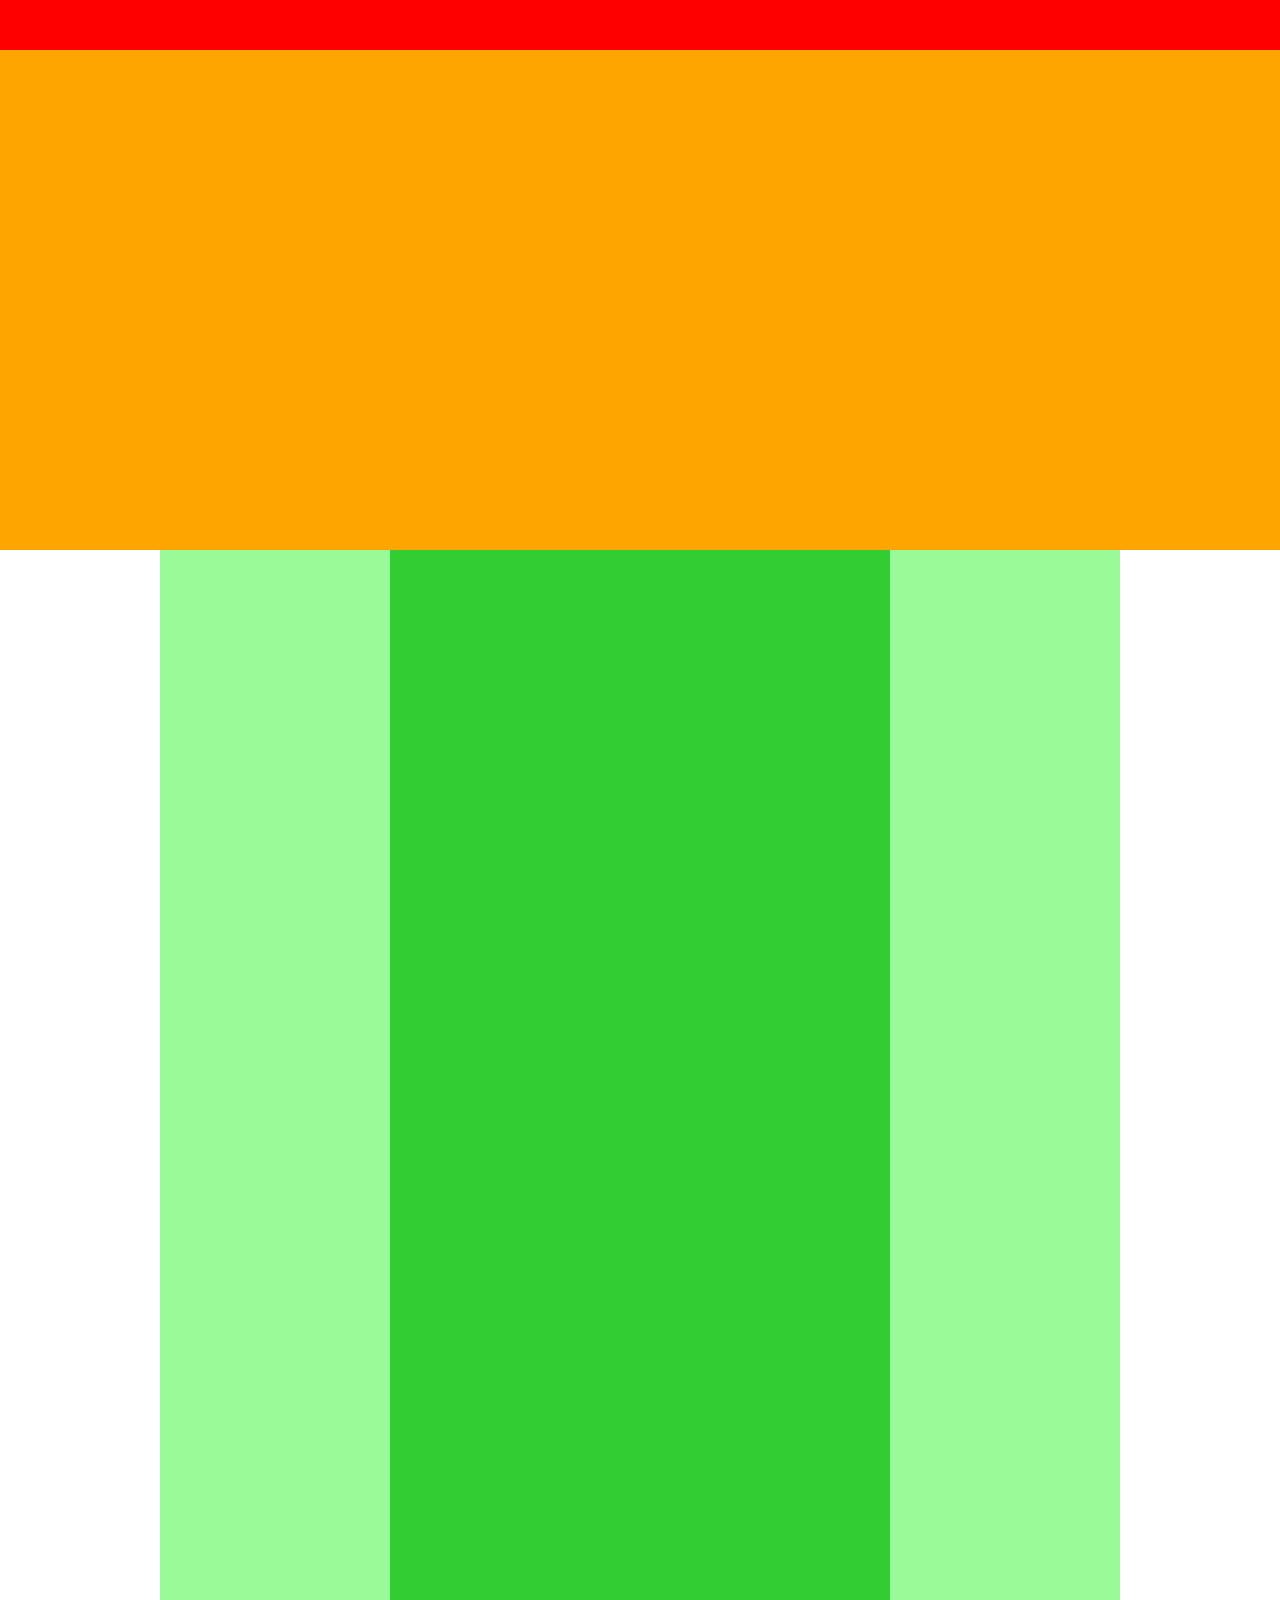
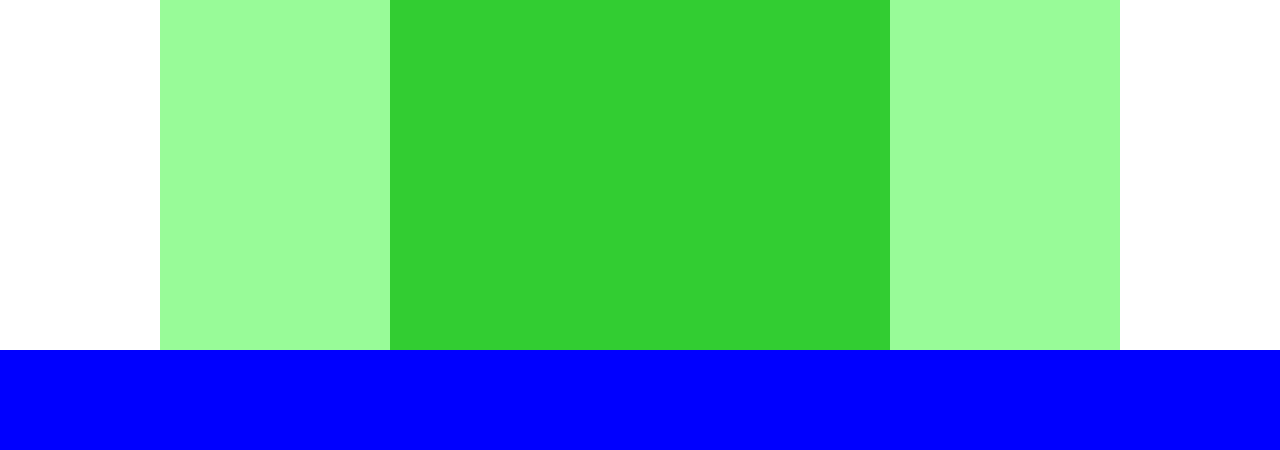
<file: chapter4/chapter4_answer/index.html>
<!DOCTYPE html>
<html lang="ja">
  <head>
    <meta charset="UTF-8" />
    <title>4章演習</title>
    <link rel="stylesheet" href="style.css" />
  </head>
  <body>
    <!-- header用のdiv -->
    <div class="header"></div>

    <!-- main-visual用のdiv -->
    <div class="main-visual"></div>

    <!-- main用のdiv -->
    <div class="main">
      <div class="sidebar-left"></div>
      <div class="blog"></div>
      <div class="sidebar-right"></div>
    </div>

    <!-- footer用のdiv -->
    <div class="footer"></div>
  </body>
</html>
</file>
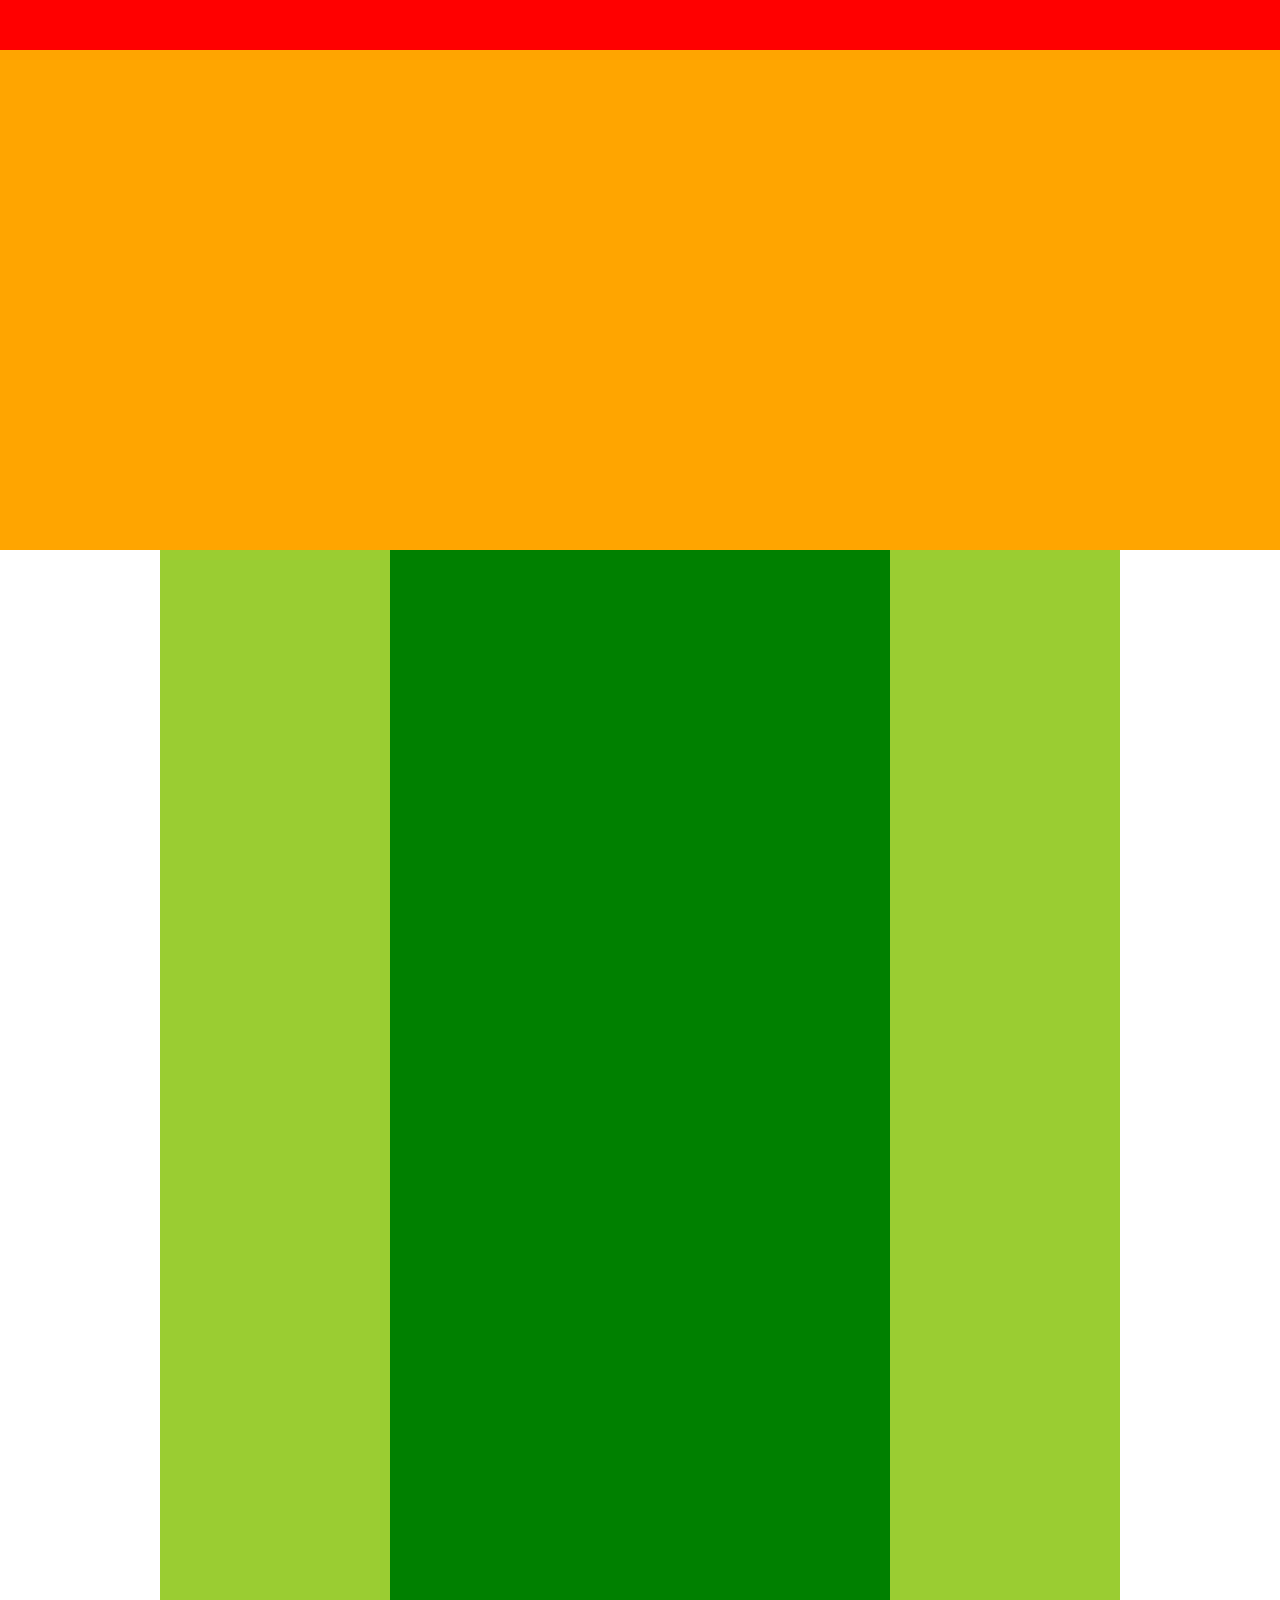
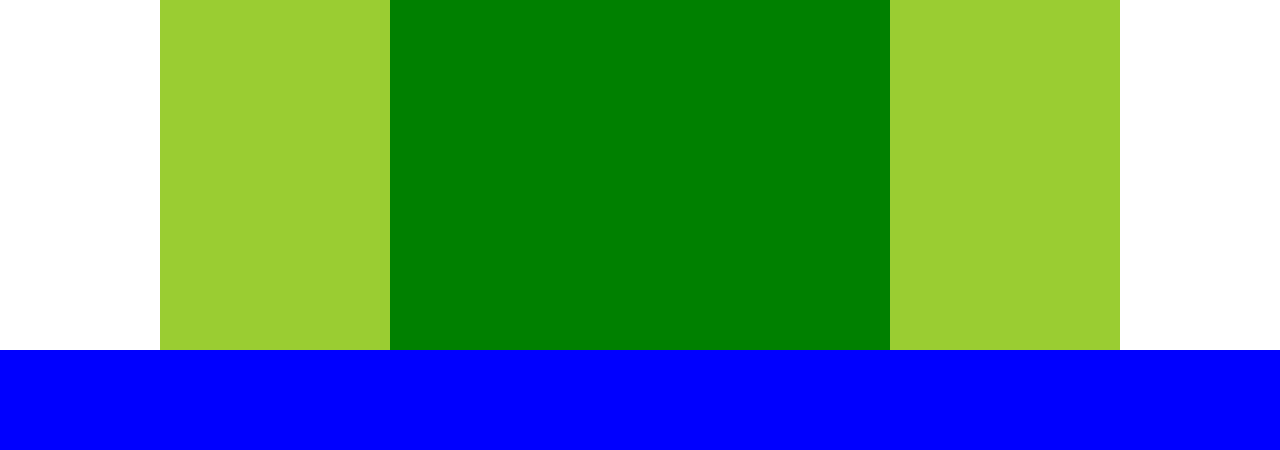
<file: chapter4/my code/index.html>
<!DOCTYPE html>
<html lang="ja">
  <head>
    <meta charset="UTF-8" />
    <!-- CSSファイルの読み込み -->
    <link rel="stylesheet" href="style.css" />
    <title>chapter4</title>
  </head>

  <body>

    <div class="header"></div>

    <div class="main-visual"></div>

    <div class="main">
      <div class="sidebar-left"></div>
      <div class="blog"></div>
      <div class="sidebar-right"></div>
    </div>

    <div class="footer"></div>

  </body>
</html>
</file>
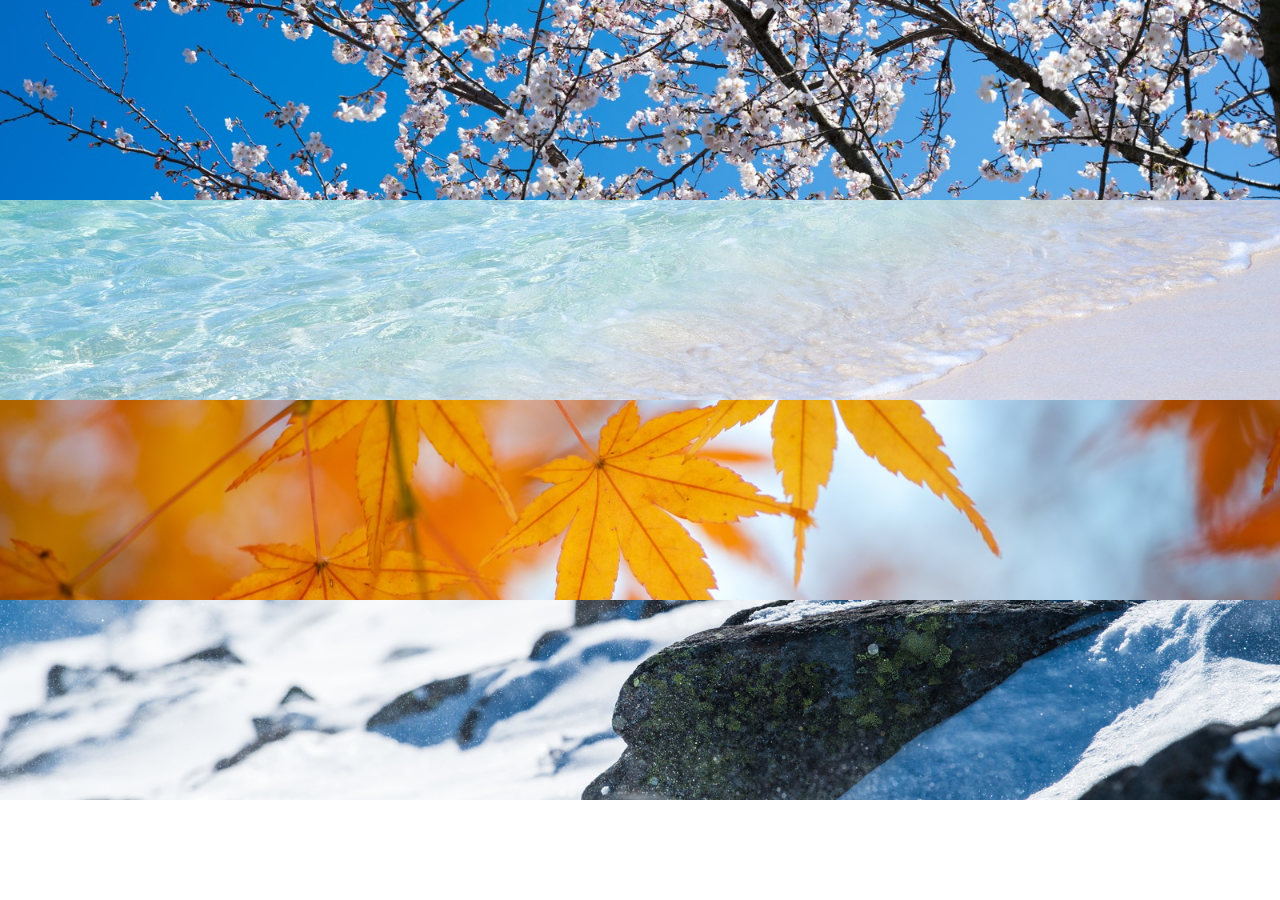
<file: chapter6/chapter6_answer/index.html>
<!DOCTYPE html>
<html lang="ja">
  <head>
    <meta charset="UTF-8" />
    <title>6章演習</title>
    <link rel="stylesheet" href="style.css" />
  </head>
  <body>
    <div class="box1"></div>

    <div class="box2"></div>

    <div class="box3"></div>

    <div class="box4"></div>
  </body>
</html>
</file>
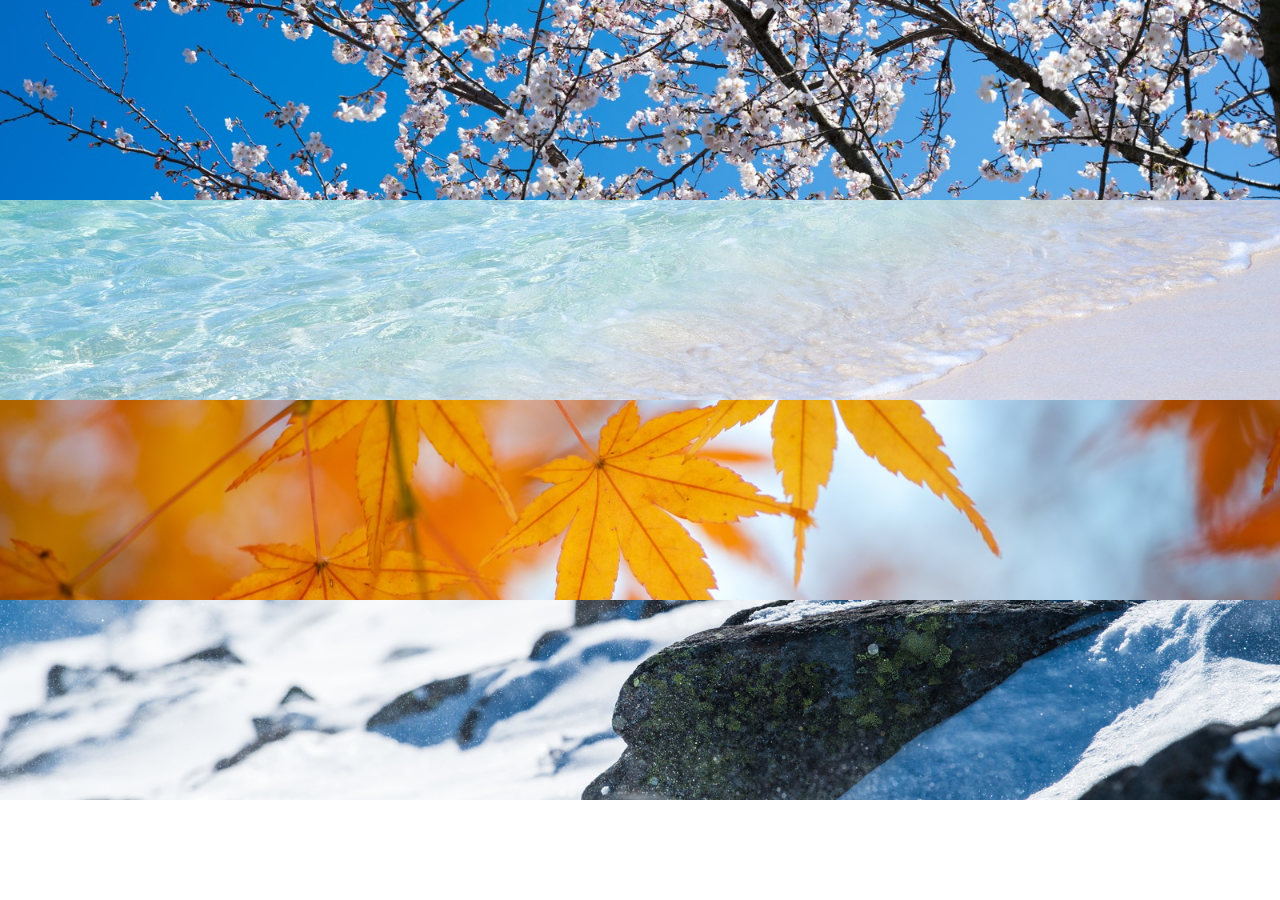
<file: chapter6/mycode/index.html>
<!DOCTYPE html>
<html lang="ja">
  <head>
    <meta charset="UTF-8" />
    <!-- CSSファイルの読み込み -->
    <link rel="stylesheet" href="style.css" />
    <title>chapter6</title>
  </head>

  <body>
   <div class="box1"></div>
   <div class="box2"></div>
   <div class="box3"></div>
   <div class="box4"></div>
  </body>
</html>
</file>
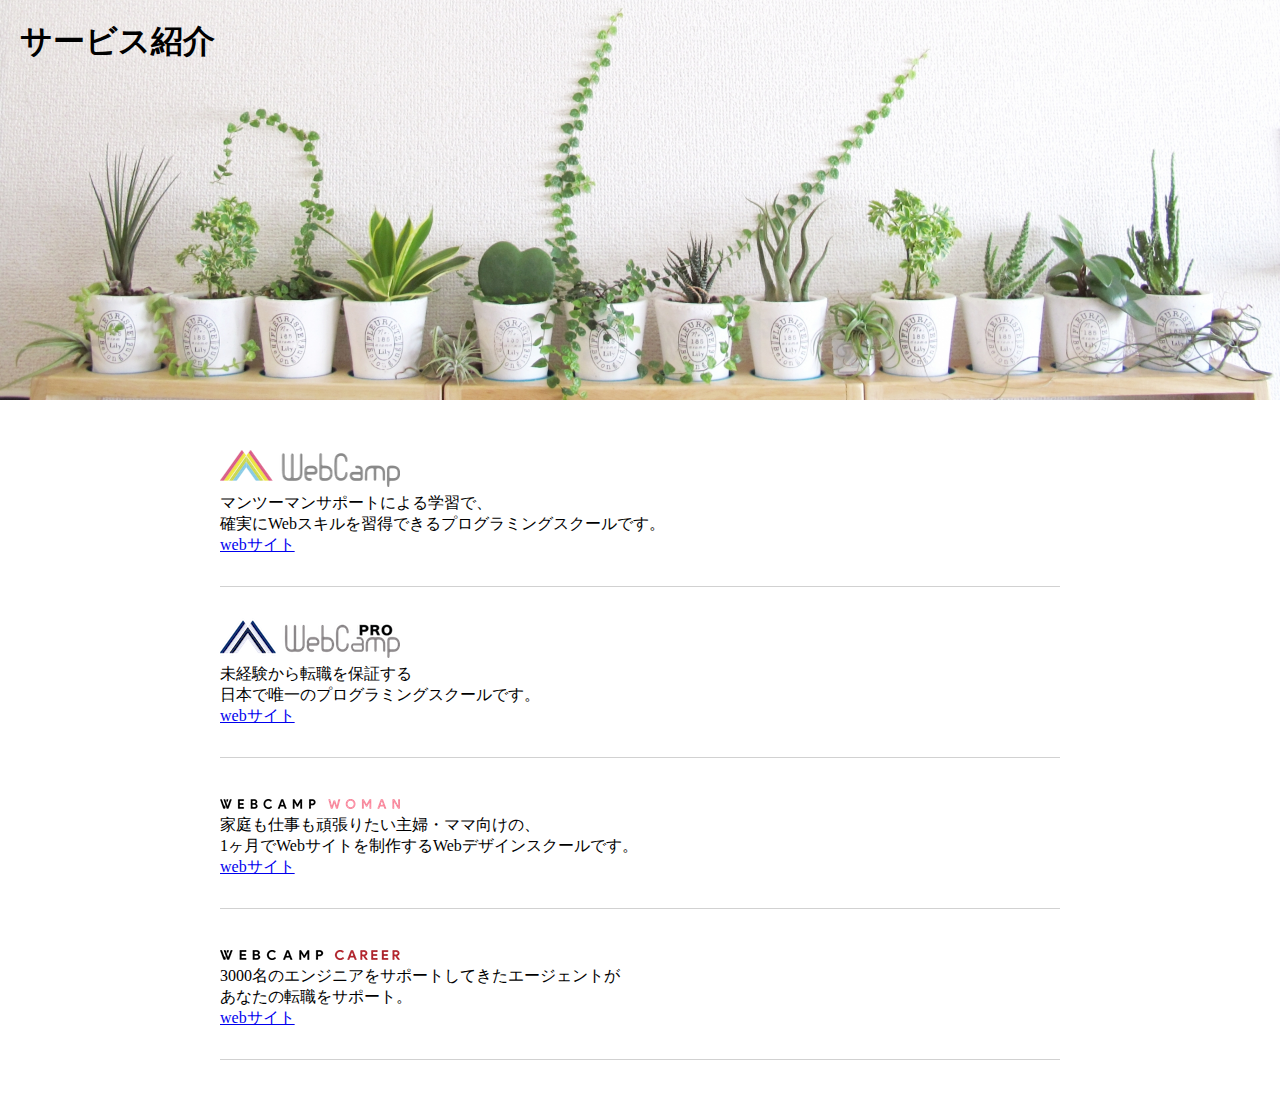
<file: chapter7/chapter7_answer/index.html>
<!DOCTYPE html>
<html lang="ja">
  <head>
    <meta charset="UTF-8" />
    <title>7章演習</title>
    <link rel="stylesheet" href="style.css" />
  </head>
  <body>
    <section class="main-visual">
      <h1 class="headline">サービス紹介</h1>
    </section>
    <main>
      <section class="service1">
        <h2><img src="img/wc-logo.png" alt="ロゴ" /></h2>
        <p>
          マンツーマンサポートによる学習で、<br />確実にWebスキルを習得できるプログラミングスクールです。
        </p>
        <a href="https://web-camp.io/">webサイト</a>
      </section>

      <section class="service2">
        <h2><img src="img/wcp-logo.png" alt="ロゴ" /></h2>
        <p>
          未経験から転職を保証する<br />日本で唯一のプログラミングスクールです。
        </p>
        <a href="http://web-camp.io/pro/">webサイト</a>
      </section>

      <section class="service3">
        <h2><img src="img/wcw-logo.png" alt="ロゴ" /></h2>
        <p>
          家庭も仕事も頑張りたい主婦・ママ向けの、<br />1ヶ月でWebサイトを制作するWebデザインスクールです。
        </p>
        <a href="http://web-camp.io/woman/">webサイト</a>
      </section>

      <section class="service4">
        <h2><img src="img/wcc-logo.png" alt="ロゴ" /></h2>
        <p>
          3000名のエンジニアをサポートしてきたエージェントが<br />あなたの転職をサポート。
        </p>
        <a href="http://web-camp.io/career/">webサイト</a>
      </section>
    </main>
  </body>
</html>
</file>
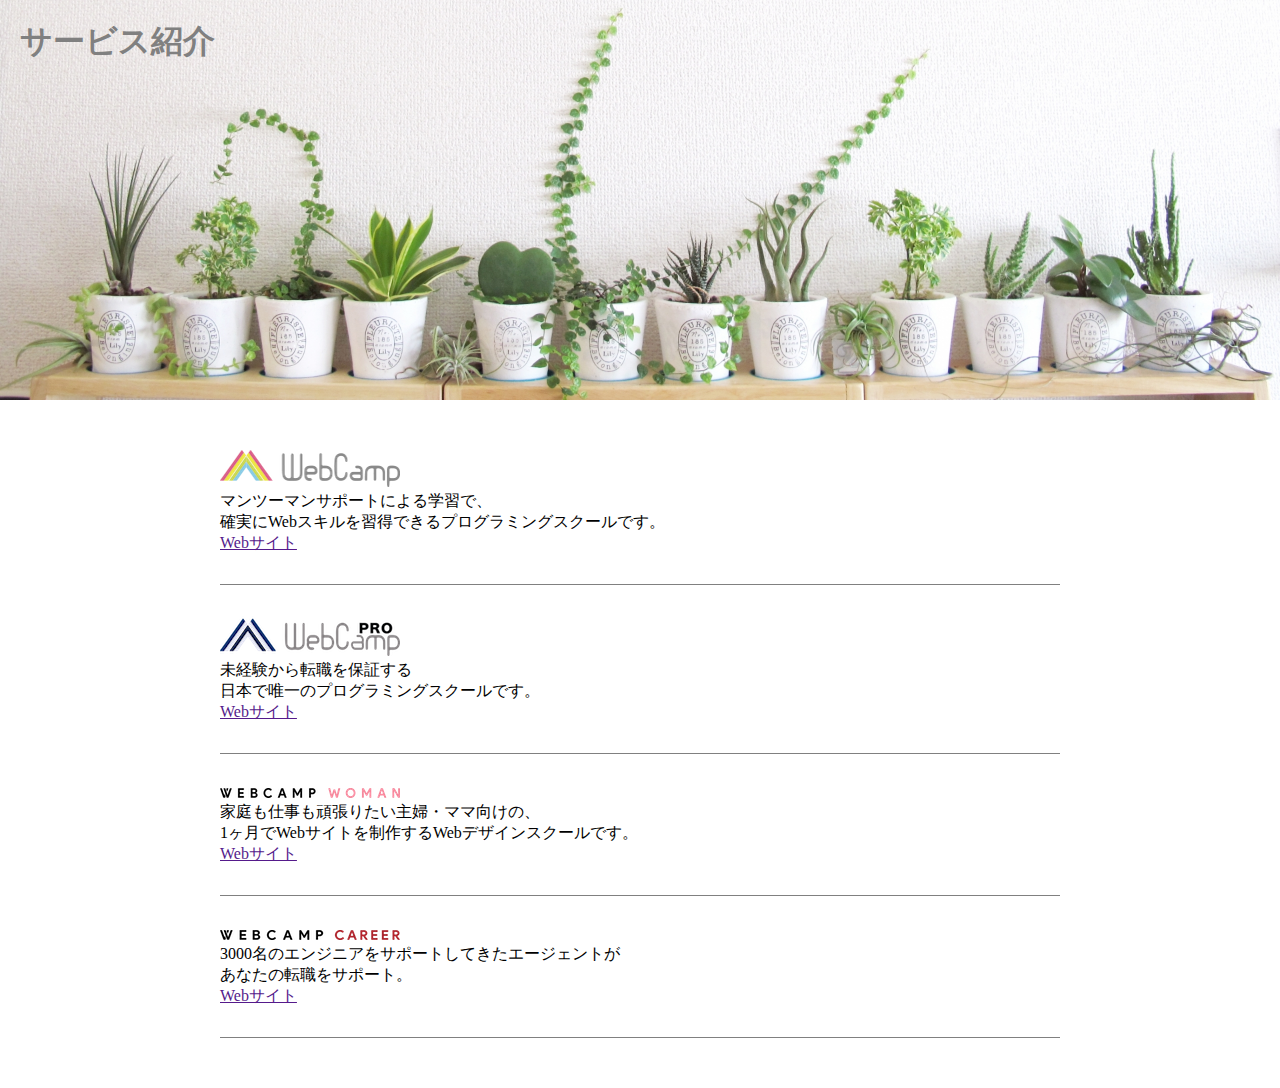
<file: chapter7/mycode/index.html>
<!DOCTYPE html>
<html lang="ja">
  <head>
    <meta charset="UTF-8" />
    <!-- CSSファイルの読み込み -->
    <link rel="stylesheet" href="style.css" />
    <title>chapter7</title>
  </head>

  <body>
    <header class="header-top">
      <h1 class="header-title">サービス紹介</h1>
    </header>

    <div class="boxes">

      <div class="item-box">
        <img src="img/wc-logo.png" alt="" class="">
        <p class="box-text">
          マンツーマンサポートによる学習で、<br>確実にWebスキルを習得できるプログラミングスクールです。
        </p>
        <a href="">
          Webサイト
        </a>
      </div>

      <div class="item-box">
        <img src="img/wcp-logo.png" alt="" class="">
        <p class="box-text">
          未経験から転職を保証する<br>日本で唯一のプログラミングスクールです。
        </p>
        <a href="">
          Webサイト
        </a>
      </div>

      <div class="item-box">
        <img src="img/wcw-logo.png" alt="" class="">
        <p class="box-text">
          家庭も仕事も頑張りたい主婦・ママ向けの、<br>1ヶ月でWebサイトを制作するWebデザインスクールです。
        </p>
        <a href="">
          Webサイト
        </a>
      </div>

      <div class="item-box">
        <img src="img/wcc-logo.png" alt="" class="">
        <p class="box-text">
          3000名のエンジニアをサポートしてきたエージェントが<br>あなたの転職をサポート。
        </p>
        <a href="">
          Webサイト
        </a>
      </div>

    </div>

    <footer></footer>
  </body>
</html>
</file>
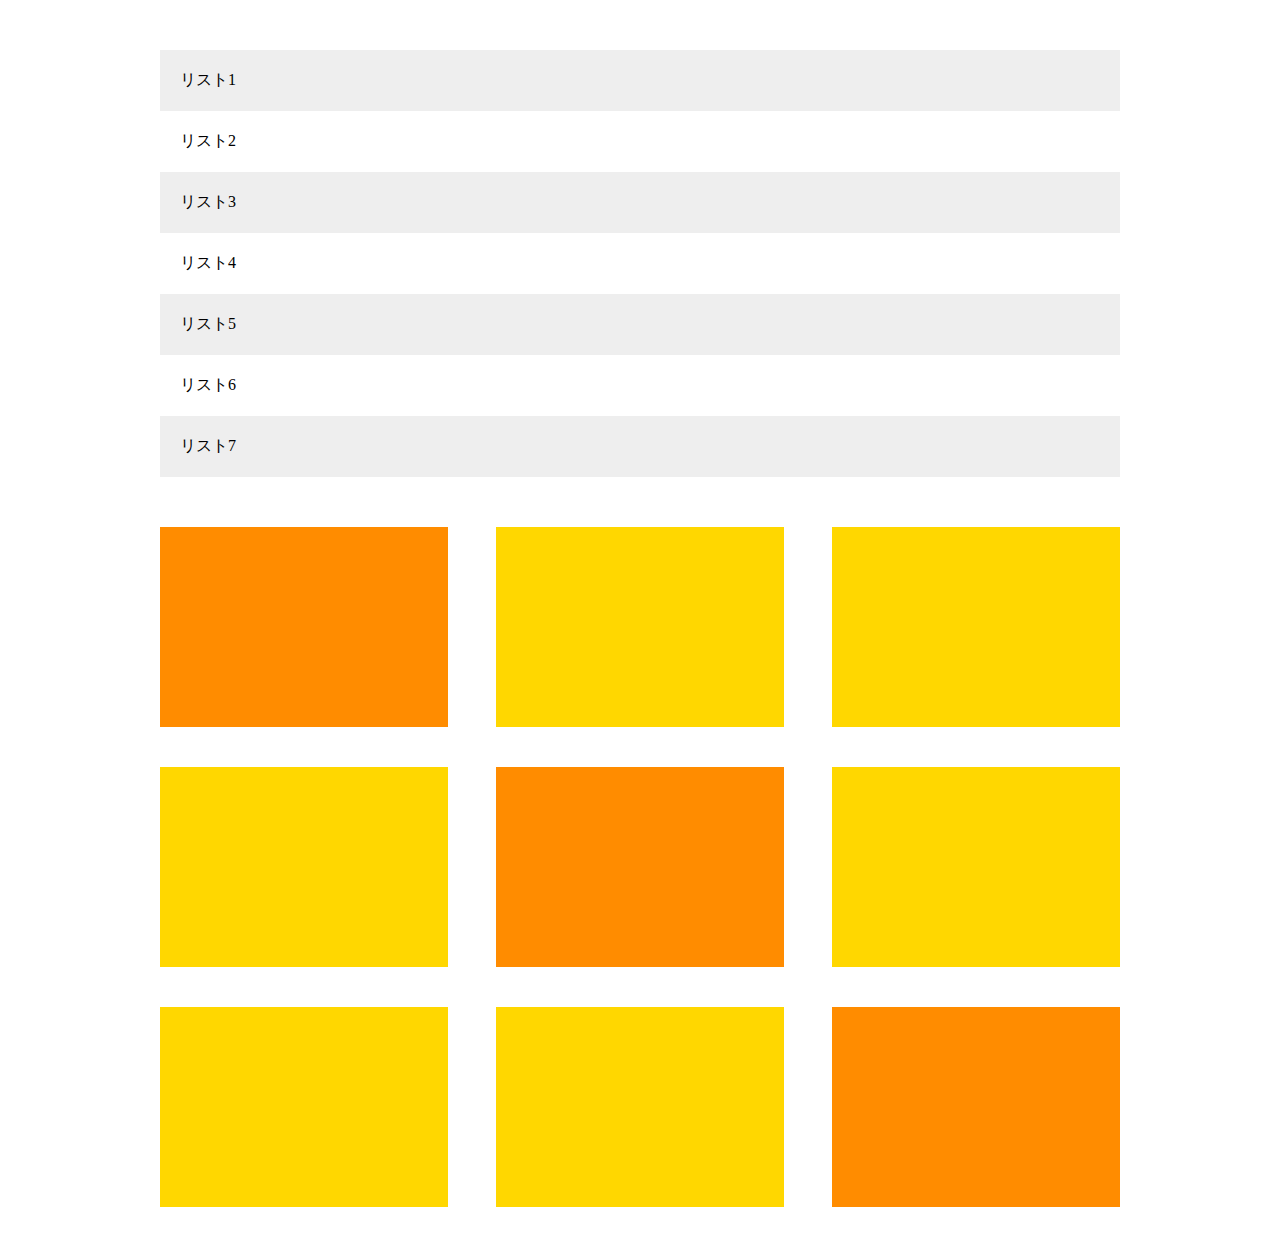
<file: chapter8/chapter8_answer/index.html>
<!DOCTYPE html>
<html lang="ja">
  <head>
    <meta charset="UTF-8" />
    <title>8章演習</title>
    <link rel="stylesheet" href="style.css" />
  </head>
  <body>
    <main>
      <ul class="item-list">
        <li class="item">リスト1</li>
        <li class="item">リスト2</li>
        <li class="item">リスト3</li>
        <li class="item">リスト4</li>
        <li class="item">リスト5</li>
        <li class="item">リスト6</li>
        <li class="item">リスト7</li>
      </ul>

      <div class="box-list">
        <div class="box"></div>
        <div class="box"></div>
        <div class="box"></div>
        <div class="box"></div>
        <div class="box"></div>
        <div class="box"></div>
        <div class="box"></div>
        <div class="box"></div>
        <div class="box"></div>
      </div>
    </main>
  </body>
</html>
</file>
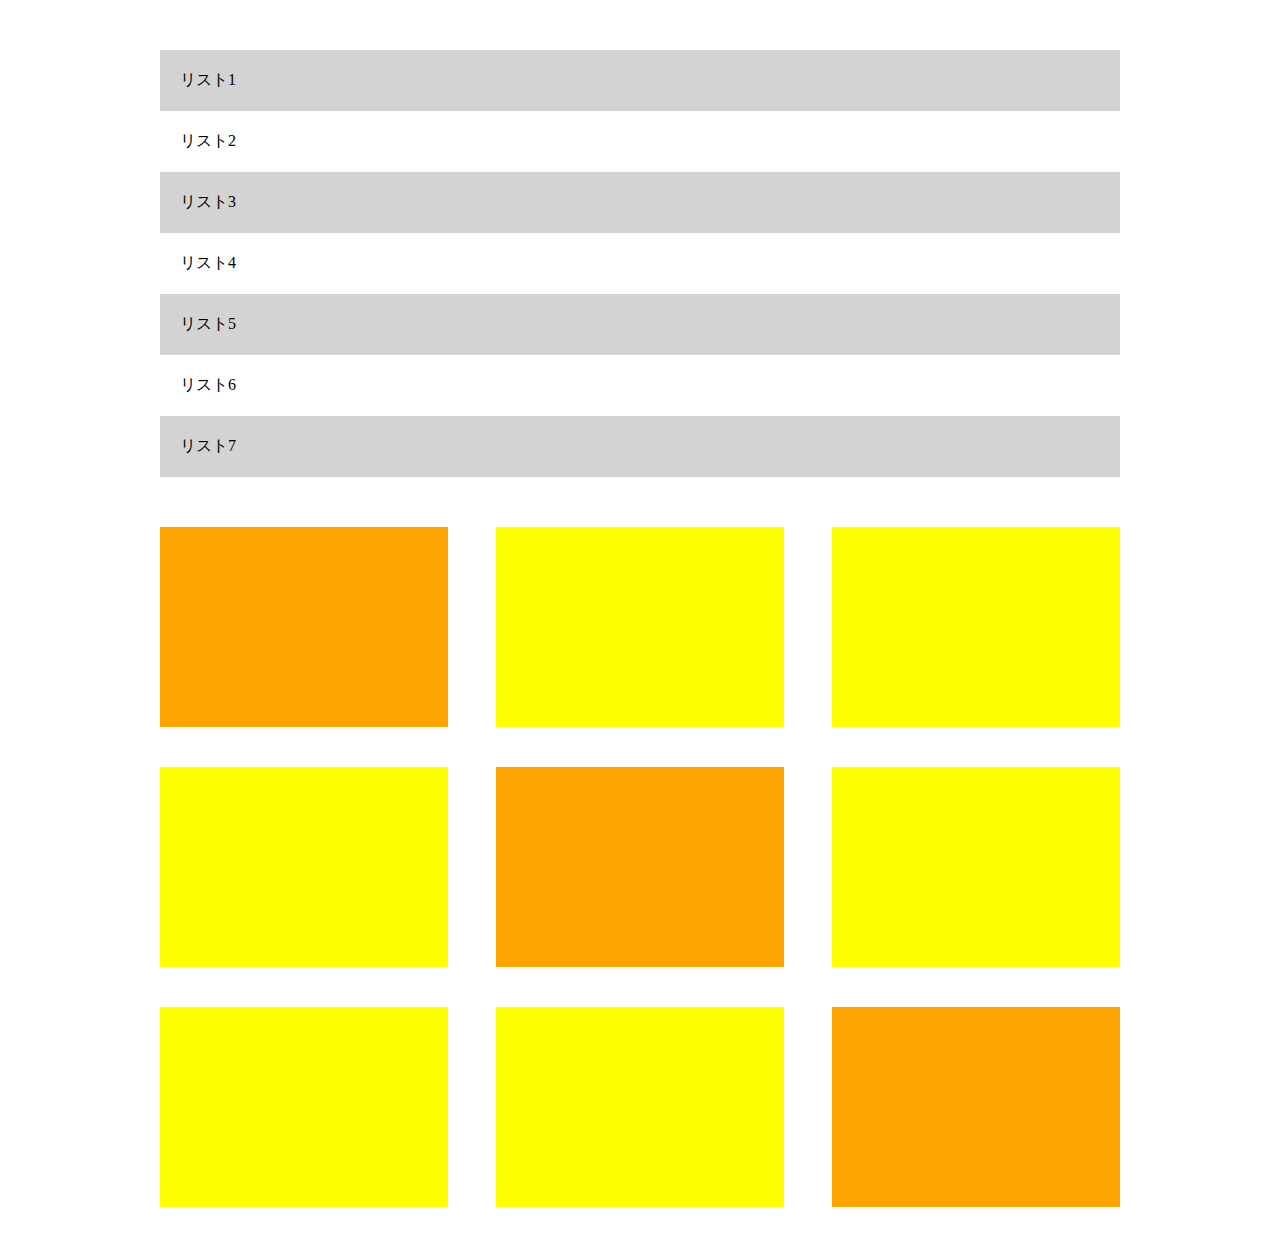
<file: chapter8/mycode/index.html>
<!DOCTYPE html>
<html lang="ja">

<head>
  <meta charset="UTF-8" />
  <!-- CSSファイルの読み込み -->
  <link rel="stylesheet" href="style.css" />
  <title>chapter8</title>
</head>

<body>
  <main>
    <ul class="item-list">
      <li class="item">リスト1</li>
      <li class="item">リスト2</li>
      <li class="item">リスト3</li>
      <li class="item">リスト4</li>
      <li class="item">リスト5</li>
      <li class="item">リスト6</li>
      <li class="item">リスト7</li>
    </ul>

    <div class="boxes">
      <div class="box"></div>
      <div class="box"></div>
      <div class="box"></div>
      <div class="box"></div>
      <div class="box"></div>
      <div class="box"></div>
      <div class="box"></div>
      <div class="box"></div>
      <div class="box"></div>
    </div>
  </main>
</body>

</html>
</file>
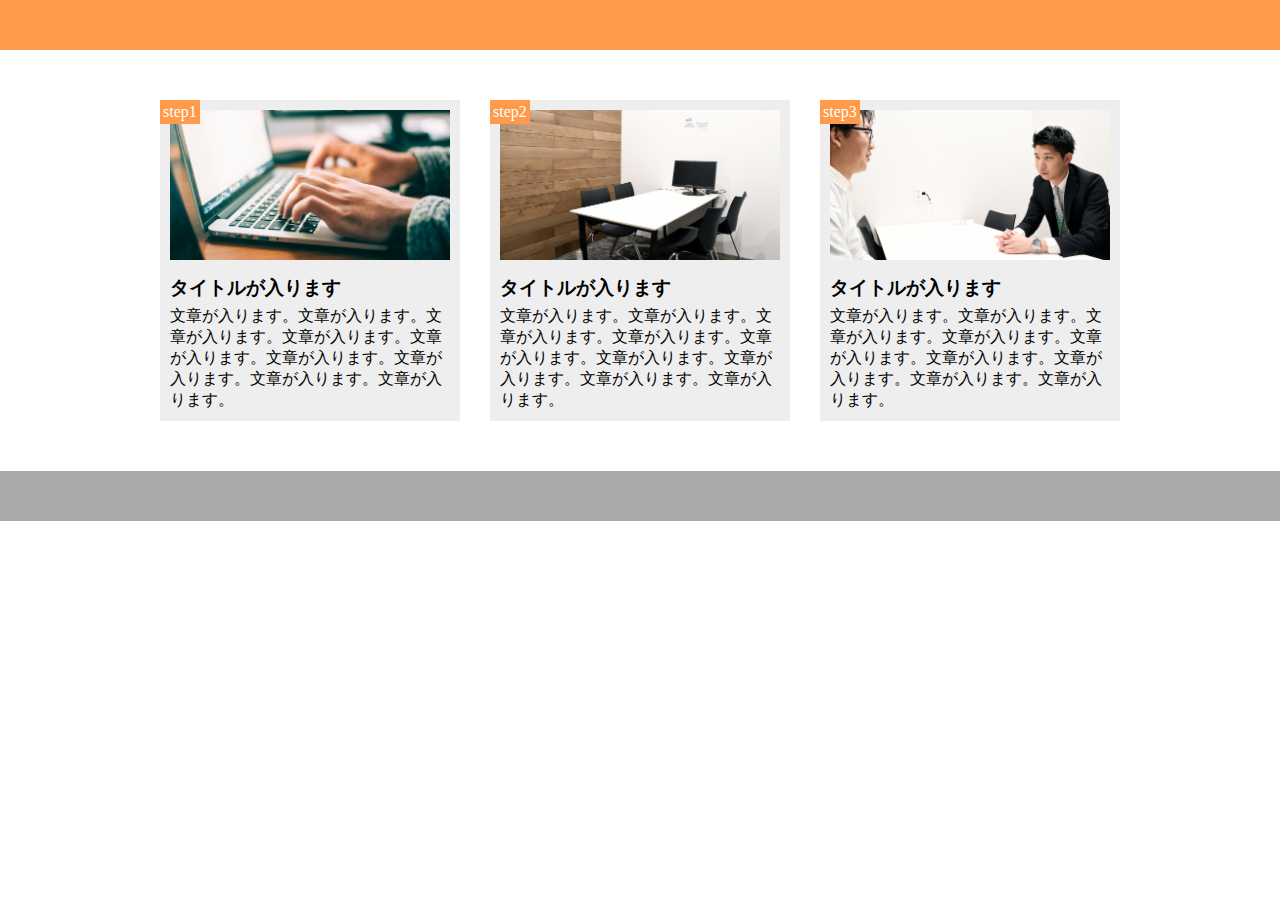
<file: chapter9/chapter9_answer/index.html>
<!DOCTYPE html>
<html lang="ja">
  <head>
    <meta charset="UTF-8" />
    <title>9章演習</title>
    <link rel="stylesheet" href="style.css" />
  </head>
  <body>
    <header></header>
    <main>
      <div class="step-box">
        <div class="step-img1"></div>
        <span class="step-num">step1</span>
        <h3 class="title">タイトルが入ります</h3>
        <p class="text">
          文章が入ります。文章が入ります。文章が入ります。文章が入ります。文章が入ります。文章が入ります。文章が入ります。文章が入ります。文章が入ります。
        </p>
      </div>

      <div class="step-box">
        <div class="step-img2"></div>
        <span class="step-num">step2</span>
        <h3 class="title">タイトルが入ります</h3>
        <p class="text">
          文章が入ります。文章が入ります。文章が入ります。文章が入ります。文章が入ります。文章が入ります。文章が入ります。文章が入ります。文章が入ります。
        </p>
      </div>

      <div class="step-box">
        <div class="step-img3"></div>
        <span class="step-num">step3</span>
        <h3 class="title">タイトルが入ります</h3>
        <p class="text">
          文章が入ります。文章が入ります。文章が入ります。文章が入ります。文章が入ります。文章が入ります。文章が入ります。文章が入ります。文章が入ります。
        </p>
      </div>
    </main>
    <footer></footer>
  </body>
</html>
</file>
<file: chapter4/chapter4_answer/style.css>
* {
  margin: 0;
  padding: 0;
  box-sizing: border-box;
}

.main-visual {
  width: 100%;
  height: 500px;
  background-color: orange;
}

.header {
  width: 100%;
  height: 50px;
  background-color: red;
}

.main {
  width: 960px;
  margin: 0 auto;
  display: flex;
  justify-content: center;
}

.sidebar-left {
  width: 230px;
  height: 1400px;
  background-color: palegreen;
}

.blog {
  width: 500px;
  height: 1400px;
  background-color: limegreen;
}

.sidebar-right {
  width: 230px;
  height: 1400px;
  background-color: palegreen;
}

.footer {
  width: 100%;
  height: 100px;
  background-color: blue;
}
</file>
<file: chapter4/my code/style.css>
* {
  margin: 0;
  padding: 0;
  box-sizing: border-box;
}

.header {
  width: 100%;
  height: 50px;
  background-color: red;
}

.main-visual {
  width: 100%;
  height: 500px;
  background-color: orange;
}

.main {
  width: 960px;
  height: 1400px;
  background-color: white;
  display: flex;
  justify-content: center;
  margin: 0 auto;
}

.sidebar-left {
  width: 230px;
  height: 1400px;
  background-color: yellowgreen;
}

.blog {
  width: 500px;
  height: 1400px;
  background-color: green;
}

.sidebar-right {
  width: 230px;
  height: 1400px;
  background-color: yellowgreen;
}

.footer {
  width: 100%;
  height: 100px;
  background-color: blue;
}
</file>
<file: chapter6/chapter6_answer/style.css>
* {
  margin: 0;
  padding: 0;
  box-sizing: border-box;
}

.box1 {
  height: 200px;
  background-image: url(img/box1.jpg);
  background-size: cover;
  background-position: center;
}

.box2 {
  height: 200px;
  background-image: url(img/box2.jpg);
  background-size: cover;
  background-position: center;
}

.box3 {
  height: 200px;
  background-image: url(img/box3.jpg);
  background-size: cover;
  background-position: center;
}

.box4 {
  height: 200px;
  background-image: url(img/box4.jpg);
  background-size: cover;
  background-position: center;
}
</file>
<file: chapter6/mycode/style.css>
/* ブラウザがそれぞれ持っているCSSをリセットするための記述 */
* {
  margin: 0;
  padding: 0;
  box-sizing: border-box;
  color: #6c6b6b;
}

.box1 {
  width: 100%;
  height: 200px;
  background-image: url(img/box1.jpg);
  background-position: center;
  background-size: cover;
}
.box2 {
  width: 100%;
  height: 200px;
  background-image: url(img/box2.jpg);
  background-position: center;
  background-size: cover;
}
.box3 {
  width: 100%;
  height: 200px;
  background-image: url(img/box3.jpg);
  background-position: center;
  background-size: cover;
}
.box4 {
  width: 100%;
  height: 200px;
  background-image: url(img/box4.jpg);
  background-position: center;
  background-size: cover;
}
</file>
<file: chapter7/chapter7_answer/style.css>
* {
  margin: 0;
  padding: 0;
  box-sizing: border-box;
}

.main-visual {
  height: 400px;
  width: 100%;
  background-image: url(img/mv.jpg);
  background-size: cover;
  background-position: bottom;
}

.headline {
  padding: 20px;
}

main {
  width: 840px;
  margin: 50px auto;
}

.service1 {
  margin-bottom: 30px;
  border-bottom: 1px solid #d1d1d1;
  padding-bottom: 30px;
}

.service2 {
  margin-bottom: 30px;
  border-bottom: 1px solid #d1d1d1;
  padding-bottom: 30px;
}

.service3 {
  margin-bottom: 30px;
  border-bottom: 1px solid #d1d1d1;
  padding-bottom: 30px;
}

.service4 {
  border-bottom: 1px solid #d1d1d1;
  padding-bottom: 30px;
}
</file>
<file: chapter7/mycode/style.css>
/* ブラウザがそれぞれ持っているCSSをリセットするための記述 */
* {
  margin: 0;
  padding: 0;
  box-sizing: border-box;
}

.header-top {
  background-image: url("img/mv.jpg");
  background-size: cover;
  background-position: bottom;
  height: 400px;
}

.header-title {
  padding: 20px 0 0 20px;
  color: gray;
}

.boxes {
  width: 840px;
  padding: 20px 0 50px 0;
  margin: 0 auto;
}

.item-box {
  padding: 30px 0;
  border-bottom: 1px solid gray;
}
</file>
<file: chapter8/chapter8_answer/style.css>
* {
  margin: 0;
  padding: 0;
  box-sizing: border-box;
}

main {
  width: 960px;
  margin: 50px auto;
}

.item-list {
  margin-bottom: 50px;
}

.item {
  padding: 20px;
  list-style: none;
}

.item:nth-child(odd) {
  background-color: #eee;
}

.box-list {
  display: flex;
  flex-wrap: wrap;
}

.box {
  background-color: #ffd700;
  width: 30%;
  height: 200px;
  margin-right: 5%;
  margin-bottom: 40px;
}

.box:first-child,
.box:nth-child(5),
.box:last-child {
  background-color: #ff8c00;
}

.box:nth-child(3n) {
  margin-right: 0;
}

.box:nth-last-child(-n + 3) {
  margin-bottom: 0;
}
</file>
<file: chapter8/mycode/style.css>
/* ブラウザがそれぞれ持っているCSSをリセットするための記述 */
* {
  margin: 0;
  padding: 0;
  box-sizing: border-box;
  
}

main{
  width: 960px;
  margin: 50px auto;
}

.item-list{
  margin-bottom: 50px;
  list-style: none;
}

.item{
  padding: 20px;
}

li:nth-child(odd){
  
  background-color: lightgray;
}

li:nth-child(even){
  background-color: white;
}

.boxes{
  display: flex;
  flex-wrap: wrap;
}

.box{
  width: 30%;
  height: 200px;
  margin-right:5%;
  margin-bottom: 40px;
  background-color: yellow;
}

.box:first-child,
.box:nth-child(5),
.box:last-child{
  background-color: orange;
}

.box:nth-child(3n){
  margin-right: 0;
}

.box:nth-last-child(-n+3){
  margin-bottom: 0;
}
</file>
<file: chapter9/chapter9_answer/style.css>
* {
  box-sizing: border-box;
  margin: 0;
  padding: 0;
}

header {
  height: 50px;
  background-color: #ff9a4b;
}

main {
  width: 960px;
  margin: 50px auto;
  display: flex;
}

.step-box {
  width: 300px;
  margin-right: 30px;
  padding: 10px;
  position: relative;
  background-color: #eee;
}

.step-box:last-child {
  margin-right: 0;
}

.step-img1 {
  height: 150px;
  background-image: url(img/flow01.png);
  background-position: bottom;
  background-size: cover;
}

.step-img2 {
  height: 150px;
  background-image: url(img/flow02.png);
  background-position: bottom;
  background-size: cover;
}

.step-img3 {
  height: 150px;
  background-image: url(img/flow03.png);
  background-position: bottom;
  background-size: cover;
}

.step-num {
  padding: 3px;
  position: absolute;
  top: 0;
  left: 0;
  background-color: #ff9a4b;
  color: #fff;
}

.title {
  margin: 15px 0 5px;
}

footer {
  height: 50px;
  background-color: #aaa;
}
</file>
